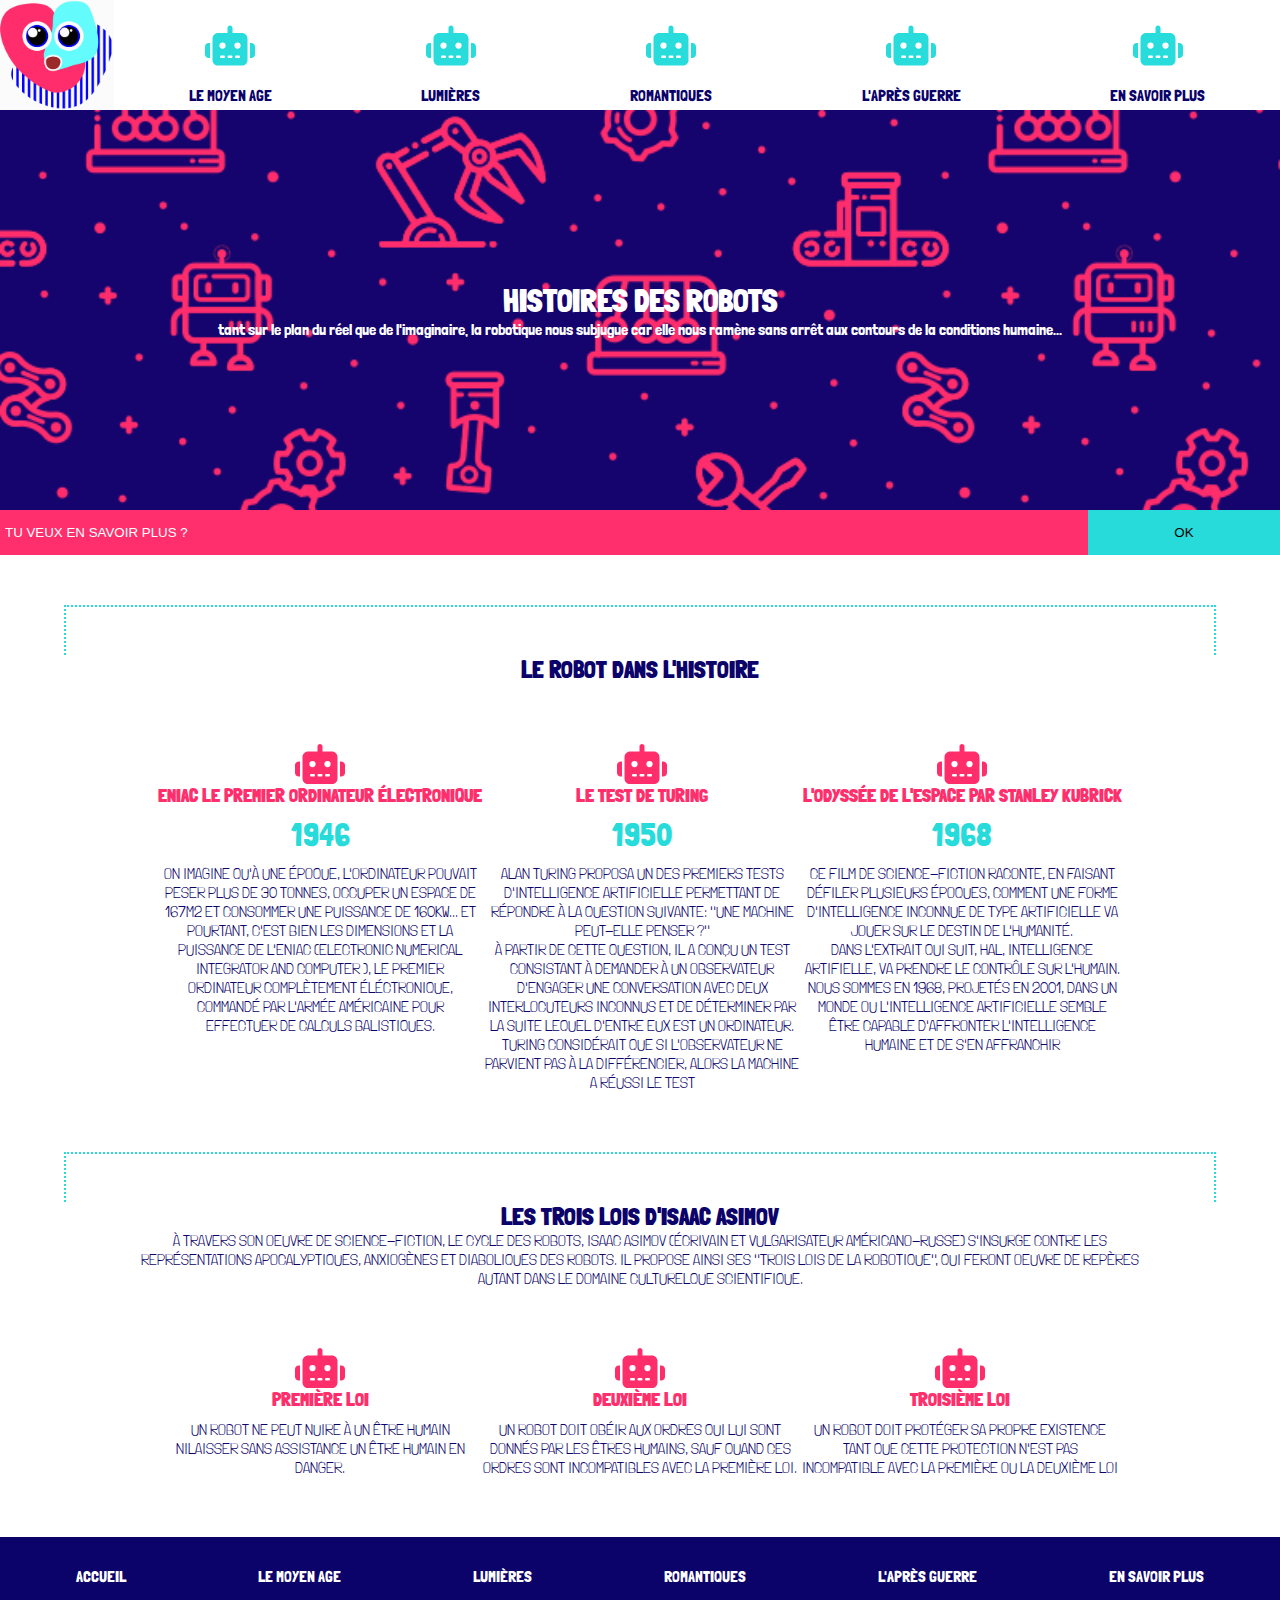
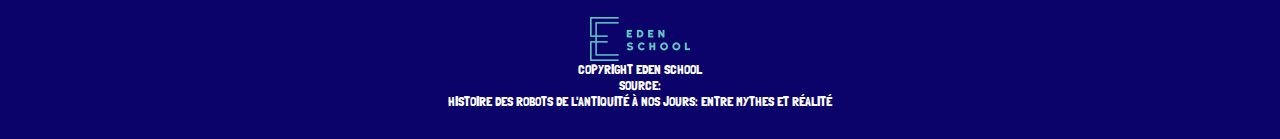
<file: index.html>
<!DOCTYPE html>
<html lang="fr">

<head>
  <meta charset="UTF-8">
  <link rel="icon" type="image/svg+xml" href="/vite.svg">
  <meta name="viewport" content="width=device-width, initial-scale=1.0">
  <!-- link css here only when ccs is not imported in js yet -->
  <link rel="stylesheet" href="style.css">
  <title>Histoires des robots</title>
</head>

<body>

  <nav>
    <img src="img/logo.gif">
    <ul>
      <li><img src="robot-solid.svg"><a href="moyen-age/index.html">le moyen age</a></li>
      <li><img src="robot-solid.svg"><a href="lumières/index.html">lumières</a></li>
      <li><img src="robot-solid.svg"><a href="mo">romantiques</a></li>
      <li><img src="robot-solid.svg"><a href="mo">l'après guerre</a></li>
      <li><img src="robot-solid.svg"><a href="mo">en savoir plus</a></li>
    </ul>
  </nav>

  <header>
    <h1>histoires des robots</h1>
    <p>tant sur le plan du réel que de l'imaginaire, la robotique nous subjugue car elle nous ramène sans arrêt aux
      contours de la conditions humaine...</p>

  </header>
  <form>
    <input placeholder="TU VEUX EN SAVOIR PLUS ?">
    <button type="submit">OK</button>
  </form>

  <main>
    <hr>
    <section>
      <h2>le robot dans l'histoire</h2>

      <ul>
        <li>
          <article>
            <img src="robot-solid.svg">
            <h3>eniac le premier ordinateur électronique</h3>
            <time datetime="1946">1946</time>
            <p class="maj">on imagine qu'à une époque, l'ordinateur pouvait peser plus de 30 tonnes, occuper un espace
              de
              167m2 et
              consommer une puissance de 160kw... et pourtant, c'est bien les dimensions et la puissance de l'eniac
              (electronic numerical integrator and computer ), le premier ordinateur complètement éléctronique, commandé
              par
              l'armée américaine pour effectuer de calculs balistiques.</p>
          </article>
        </li>
        <li>
          <article>
            <img src="robot-solid.svg">
            <h3>le test de turing</h3>
            <time datetime="1946">1950</time>
            <p class="maj">alan turing proposa un des premiers tests d'intelligence artificielle permettant de répondre
              à la
              question suivante: "une machine peut-elle penser ?"</p>
            <p class="maj">à partir de cette question, il a conçu un test consistant à demander à un observateur
              d'engager
              une conversation avec deux interlocuteurs inconnus et de déterminer par la suite lequel d'entre eux est un
              ordinateur. turing considérait que si l'observateur ne parvient pas à la différencier, alors la machine a
              réussi le test</p>
          </article>
        </li>
        <li>
          <article>
            <img src="robot-solid.svg">
            <h3>l'odyssée de l'espace par stanley kubrick</h3>
            <time datetime="1946">1968</time>
            <p class="maj">ce film de science-fiction raconte, en faisant défiler plusieurs époques, comment une forme
              d'intelligence inconnue de type artificielle va jouer sur le destin de l'humanité. </p>
            <p class="maj">dans l'extrait qui suit, hal, intelligence artifielle, va prendre le contrôle sur l'humain.
              nous
              sommes en 1968, projetés en 2001, dans un monde ou l'intelligence artificielle semble être capable
              d'affronter
              l'intelligence humaine et de s'en affranchir </p>
          </article>
        </li>
      </ul>
    </section>


    <hr>
    <section>
      <h2>les trois lois d'isaac asimov</h2>
      <p class="maj">à travers son oeuvre de science-fiction, le cycle des robots, isaac asimov (écrivain et
        vulgarisateur
        américano-russe) s'insurge contre les représentations apocalyptiques, anxiogènes et diaboliques des robots. il
        propose ainsi ses "trois lois de la robotique", qui feront oeuvre de repères autant dans le domaine culturelque
        scientifique.</p>

      <ul>
        <li>
          <article>
            <img src="robot-solid.svg">
            <h3>première loi</h3>
            <p class="maj">un robot ne peut nuire à un être humain nilaisser sans assistance un être humain en danger.
            </p>
          </article>
        </li>
        <li>
          <article>
            <img src="robot-solid.svg">
            <h3>deuxième loi</h3>
            <p class="maj">un robot doit obéir aux ordres qui lui sont donnés par les êtres humains, sauf quand ces
              ordres
              sont incompatibles avec la première loi.</p>
          </article>
        </li>
        <li>
          <article>
            <img src="robot-solid.svg">
            <h3>troisième loi</h3>
            <p class="maj">un robot doit protéger sa propre existence tant que cette protection n'est pas incompatible
              avec
              la première ou la deuxième loi</p>
          </article>
        </li>
      </ul>
    </section>
  </main>

  <footer>
    <nav>
      <ul>
        <li><a>accueil</a></li>
        <li><a>le moyen age</a></li>
        <li><a>lumières</a></li>
        <li><a>romantiques</a></li>
        <li><a>l'après guerre</a></li>
        <li><a>en savoir plus</a></li>
      </ul>
    </nav>
    <img src="img/logovert.png">
    <small class="maj">copyright eden school</small>
    <small class="maj">source:<p> histoire des robots de l'antiquité à nos jours: entre mythes et réalité</p></small>
  </footer>
  <!-- <script src="./js/app.js" type="module"></script> -->
</body>

</html>
</file>
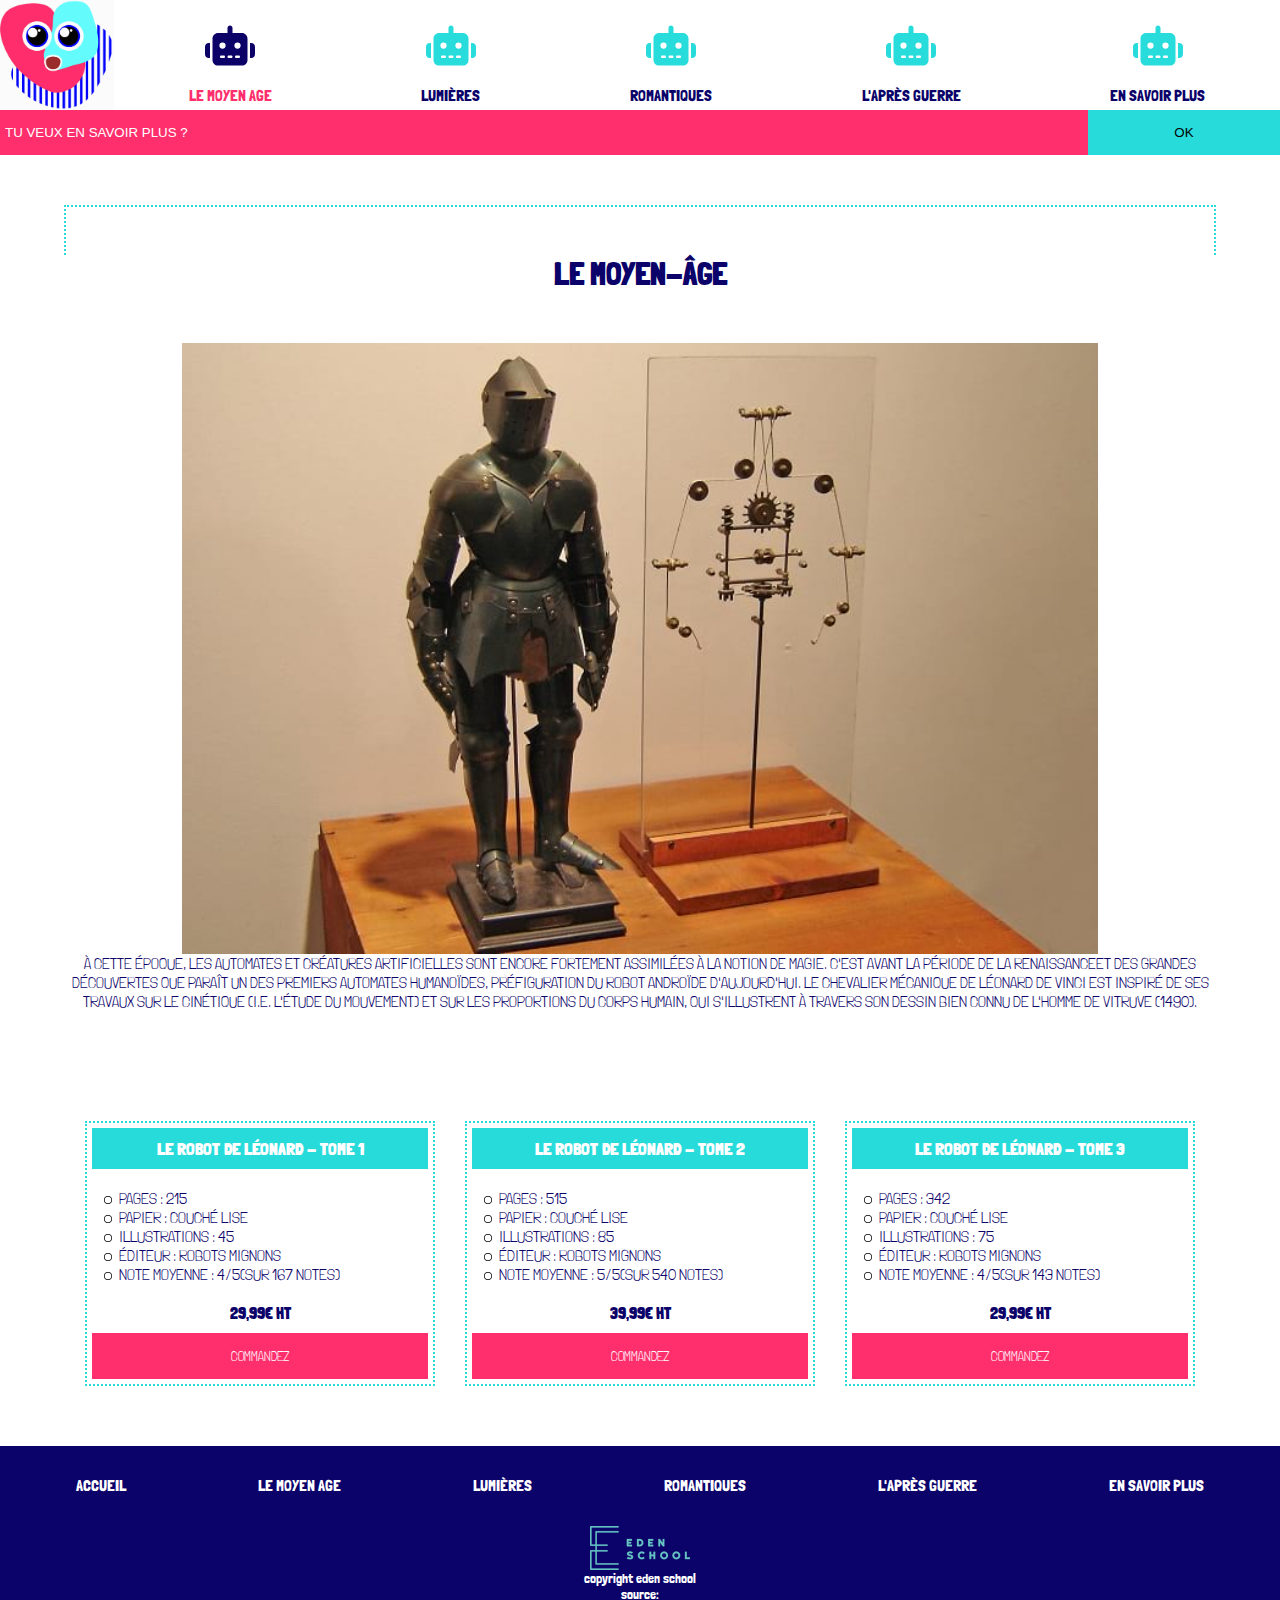
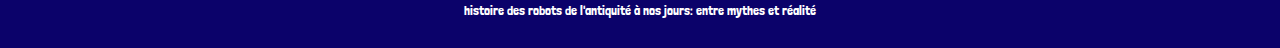
<file: moyen-age/index.html>
<!DOCTYPE html>
<html lang="en">

<head>
    <meta charset="UTF-8">
    <meta http-equiv="X-UA-Compatible" content="IE=edge">
    <meta name="viewport" content="width=device-width, initial-scale=1.0">
    <meta name="description" content="moyen-age">
    <link rel="stylesheet" href="style.css">
    <title>Histoires des robots/ le moyen age</title>
</head>

<body>

    <header>
        <nav>
            <img src="logo.gif">
            <ul>
                <li><img src="robot-solid.svg"><a href="index.html">le moyen age</a></li>
                <li><img src="robot-solid.svg"><a href="lumières/index.html">lumières</a></li>
                <li><img src="robot-solid.svg"><a href="mo">romantiques</a></li>
                <li><img src="robot-solid.svg"><a href="mo">l'après guerre</a></li>
                <li><img src="robot-solid.svg"><a href="mo">en savoir plus</a></li>
            </ul>
        </nav>

        <form>
            <input placeholder="TU VEUX EN SAVOIR PLUS ?">
            <button type="submit">OK</button>
        </form>
    </header>

    <main>
        <hr>
        <section>
            <h1>le moyen-âge</h1>
            <img src="leonard_robot.jpg" alt="le robot leonard">
            <p>à cette époque, les automates et créatures artificielles sont encore fortement assimilées à la notion de
                magie. c'est avant la période de la renaissanceet des grandes découvertes que paraît un des premiers
                automates humanoÏdes, préfiguration du robot androïde d'aujourd'hui. le chevalier mécanique de léonard
                de vinci est inspiré de ses travaux sur le cinétique (i.e. l'étude du mouvement) et sur les proportions
                du corps humain, qui s'illustrent à travers son dessin bien connu de l'homme de vitruve (1490).</p>


            <ul>
                <li>
                    <article>
                        <h2>le robot de léonard - tome 1</h2>
                        <ul>
                            <li>pages : 215</li>
                            <li>papier : couché lise</li>
                            <li>illustrations : 45</li>
                            <li>éditeur : robots mignons</li>
                            <li>note moyenne : 4/5(sur 167 notes)</li>
                        </ul>
                        <strong>29,99€ ht</strong>
                        <button>commandez</button>
                    </article>
                </li>
                <li>
                    <article>
                        <h2>le robot de léonard - tome 2</h2>
                        <ul>
                            <li>pages : 515</li>
                            <li>papier : couché lise</li>
                            <li>illustrations : 85</li>
                            <li>éditeur : robots mignons</li>
                            <li>note moyenne : 5/5(sur 540 notes)</li>
                        </ul>
                        <strong>39,99€ ht</strong>
                        <button>commandez</button>
                    </article>
                </li>
                <li>
                    <article>
                        <h2>le robot de léonard - tome 3</h2>
                        <ul>
                            <li>pages : 342</li>
                            <li>papier : couché lise</li>
                            <li>illustrations : 75</li>
                            <li>éditeur : robots mignons</li>
                            <li>note moyenne : 4/5(sur 143 notes)</li>
                        </ul>
                        <strong>29,99€ ht</strong>
                        <button>commandez</button>
                    </article>
                </li>
            </ul>
        </section>
    </main>

    <footer>
        <nav>
            <ul>
                <li><a>accueil</a></li>
                <li><a>le moyen age</a></li>
                <li><a>lumières</a></li>
                <li><a>romantiques</a></li>
                <li><a>l'après guerre</a></li>
                <li><a>en savoir plus</a></li>
            </ul>
        </nav>
        <img src="logovert.png">
        <small class="maj">copyright eden school</small>
        <small class="maj">source:<p> histoire des robots de l'antiquité à nos jours: entre mythes et réalité</p>
        </small>
    </footer>
</body>

</html>
</file>
<file: style.css>
@import url('https://fonts.googleapis.com/css2?family=Londrina+Solid:wght@100;400&display=swap');

* {
    padding: 0;
    margin: 0;
    box-sizing: border-box;
}

body {
    font-family: 'Londrina Solid', cursive;
    width: 100vw;
    height: 100vh;
}

header {
    display: flex;
    flex-direction: column;
    align-items: center;
    background-image: url(img/background.gif);
    background-repeat: no-repeat;
    background-position: center;
    background-size: 100%;
}

nav {
    display: flex;
    flex-direction: column;
    align-items: center;
    width: 100%;
}

nav img {
    width: 120px;
    height: 110px;
}

nav li {
    list-style: none;
    display: flex;
    flex-direction: column;
    align-items: center;
    height: 100px;
}

nav li img {
    width: 50px;
    filter: brightness(0) saturate(100%) invert(94%) sepia(32%) saturate(5379%) hue-rotate(123deg) brightness(92%) contrast(86%);
}

nav li a {
    font-family: "Londrina Solid", cursive;
    text-transform: uppercase;
    color: #0b026a;
}

nav li:hover img {
    filter: brightness(0) saturate(100%) invert(12%) sepia(58%) saturate(3355%) hue-rotate(239deg) brightness(85%) contrast(130%);
    ;
}

nav li:hover a {
    color: #ff2e6c;
}

a {
    text-decoration: none;
}

header {
    display: flex;
    flex-direction: column;
    align-items: center;
    justify-content: center;
    text-align: center;
    color: white;
    padding: 70px 20px
}

h1,
h2,
h3 {
    text-transform: uppercase;
}

form {
    display: flex;
    width: 100%;
    margin: 0 0 50px 0;
}

form input {
    width: 85%;
    padding: 15px 5px;
    border: none;
    background-color: #ff2e6c;
}

form input::placeholder {
    color: white;
}

form button {
    width: 15%;
    border: none;
    background-color: #28dbdb;

}

main {
    display: flex;
    flex-direction: column;
    align-items: center;
}

main section {
    display: flex;
    flex-direction: column;
    align-items: center;
    width: 100%;
}

main hr {
    border-top: 2px dotted #28dbdb;
    border-right: 2px dotted #28dbdb;
    border-left: 2px dotted #28dbdb;
    border-bottom: none;
    height: 50px;
    width: 90%;
}

main section article {
    display: flex;
    flex-direction: column;
    align-items: center;
    text-align: center;
}

li {
    list-style: none;
}

main section article img {
    width: 50px;
    filter: brightness(0) saturate(100%) invert(29%) sepia(91%) saturate(2738%) hue-rotate(325deg) brightness(101%) contrast(101%);
}

main section h2 {
    color: #0b026a;
    margin: 0 0 50px 0;
}

main section article h3 {
    color: #ff2e6c;
    margin: 0 0 10px 0;
}

time {
    color: #28dbdb;
    font-size: 2em;
    margin: 0 0 10px 0
}

section p {
    color: #0b026a;
    font-size: 1em;
    font-weight: 200;
    width: 320px;
}

section article p:last-child {
    margin: 0 0 50px 0;
}

.maj {
    text-transform: uppercase;
}

section:last-child {
    text-align: center;
}

section:last-child h2 {
    margin: 0;
}

section:last-child p {
    margin: 0 0 50px 0;
}

section:last-child>p {
    width: 80%;
}

footer {
    display: flex;
    flex-direction: column;
    align-items: center;
    text-align: center;
    justify-content: center;
    color: white;
    background-color: #0b026a;
    padding: 30px 15px;
    width: 100%;
}

footer nav ul {
    display: flex;
    flex-direction: row;
    align-items: center;
    justify-content: space-around;
    gap: 10px;
}

footer nav ul li {
    margin: 0 0 40px 0;
    height: 10px;
}

footer nav ul li a {
    color: white;

}

footer img {
    width: 100px;
}

@media screen and (min-width: 1024px) {
    nav {
        flex-direction: row;
        width: 100%;
    }

    nav ul {
        display: flex;
        flex-direction: row;
        align-items: center;
        justify-content: space-around;
        width: 100%;
    }

    header {
        height: 400px;
    }

    main section ul {
        display: flex;
        flex-direction: row;
        align-items: baseline;
        padding: 10px;
    }


}
</file>
<file: moyen-age/style.css>
@import url('https://fonts.googleapis.com/css2?family=Londrina+Solid:wght@100;400&display=swap');

* {
    padding: 0;
    margin: 0;
    box-sizing: border-box;
}

body {
    font-family: 'Londrina Solid', cursive;
    width: 100vw;
    height: 100vh;
}

nav {
    display: flex;
    flex-direction: column;
    align-items: center;
    width: 100%;
}

nav img {
    width: 120px;
    height: 110px;
}

nav li {
    list-style: none;
    display: flex;
    flex-direction: column;
    align-items: center;
    height: 100px;
}

nav li img {
    width: 50px;
    filter: brightness(0) saturate(100%) invert(94%) sepia(32%) saturate(5379%) hue-rotate(123deg) brightness(92%) contrast(86%);
}

header nav li:nth-child(1) img {
    filter: brightness(0) saturate(100%) invert(12%) sepia(58%) saturate(3355%) hue-rotate(239deg) brightness(85%) contrast(130%);
    ;
}

header nav li:nth-child(1) a {
    color: #ff2e6c;
}

nav li a {
    font-family: "Londrina Solid", cursive;
    text-transform: uppercase;
    color: #0b026a;
}

header nav li:hover img {
    filter: brightness(0) saturate(100%) invert(12%) sepia(58%) saturate(3355%) hue-rotate(239deg) brightness(85%) contrast(130%);
    ;
}

header nav li:hover a {
    color: #ff2e6c;
}

a {
    text-decoration: none;
}

header {
    display: flex;
    flex-direction: column;
    align-items: center;
    text-align: center;
    color: white;
}

form {
    display: flex;
    width: 100%;
    margin: 0 0 50px 0;
}

form input {
    width: 85%;
    padding: 15px 5px;
    border: none;
    background-color: #ff2e6c;
}

form input::placeholder {
    color: white;
}

form button {
    width: 15%;
    border: none;
    background-color: #28dbdb;

}

main {
    display: flex;
    flex-direction: column;
    align-items: center;
    text-transform: uppercase;
}

main section {
    display: flex;
    flex-direction: column;
    align-items: center;
    text-align: center;
    width: 100%;
}

main hr {
    border-top: 2px dotted #28dbdb;
    border-right: 2px dotted #28dbdb;
    border-left: 2px dotted #28dbdb;
    border-bottom: none;
    height: 50px;
    width: 90%;
}

main section article {
    display: flex;
    flex-direction: column;
    align-items: center;
    text-align: center;
}

main section h1 {
    color: #0b026a;
    margin: 0 0 50px 0;
}

h1,
h2,
h3 {
    text-transform: uppercase;
}

section img {
    width: 80%;
}

section p {
    color: #0b026a;
    font-size: 1em;
    font-weight: 200;
    width: 90%;
    text-transform: uppercase;
    margin: 0 0 50px 0;
}

article {
    border: 2px dotted #28dbdb;
    padding: 5px;
    width: 350px;
    margin: 15px 0;
}

h2 {
    font-size: 1.1em;
    color: white;
    width: 100%;
    background-color: #28dbdb;
    padding: 10px;
    margin: 0 0 10px 0;
}

main section article ul {
    list-style: url(circle-regular.svg);
    text-align: left;
    color: #0b026a;
    font-weight: 200;
    width: 90%;
}

section article strong {
    color: #0b026a;
    margin: 10px;
}

section article button {
    width: 100%;
    font-family: 'Londrina Solid', cursive;
    background-color: #ff2e6c;
    border: none;
    color: white;
    font-weight: 200;
    text-transform: uppercase;
    padding: 15px 5px;
}

footer {
    display: flex;
    flex-direction: column;
    align-items: center;
    text-align: center;
    justify-content: center;
    color: white;
    background-color: #0b026a;
    padding: 30px 15px;
    width: 100%;
}

footer nav ul {
    display: flex;
    flex-direction: row;
    align-items: center;
    justify-content: space-around;
    gap: 10px;
}

main section ul {
    list-style: none;
}

footer nav ul li {
    margin: 0 0 40px 0;
    height: 10px;
}

footer nav ul li a {
    color: white;

}

footer img {
    width: 100px;
}

@media screen and (min-width: 1024px) {
    nav {
        flex-direction: row;
        width: 100%;
    }

    header {
        height: auto;
    }

    section img {
        width: 916px;
    }

    nav ul {
        display: flex;
        flex-direction: row;
        align-items: center;
        justify-content: space-around;
        width: 100%;

    }

    main section article ul {
        flex-direction: column;
        list-style: url(circle-regular.svg);
    }

    main section article {
        margin: 50px 15px;
    }

    main section ul {
        display: flex;
        flex-direction: row;
        align-items: baseline;
        padding: 10px;
        list-style: none;
    }


}
</file>
